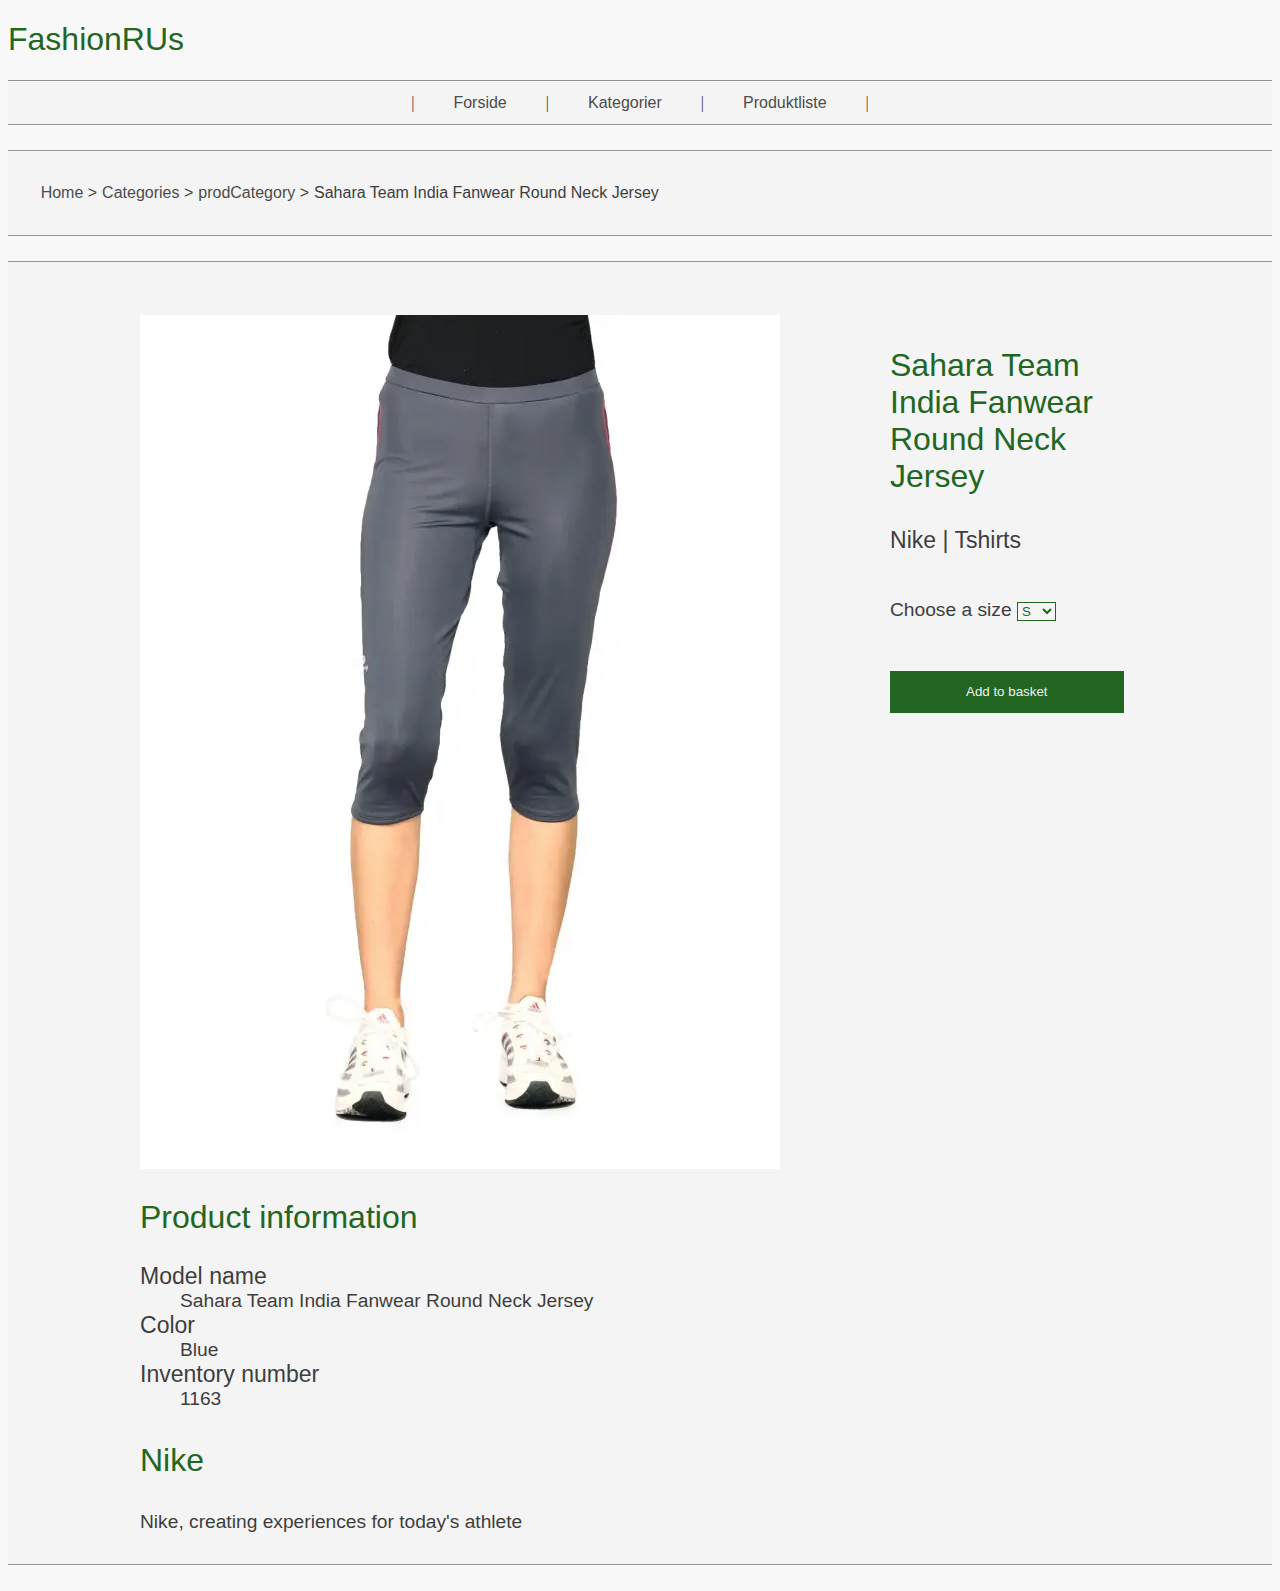
<file: product.html>
<!DOCTYPE html>
<html lang="da">

<head>
    <meta charset="UTF-8">
    <meta name="viewport" content="width=device-width, initial-scale=1.0">
    <title>Sports Shop</title>
    <link rel="preconnect" href="https://fonts.googleapis.com">
    <link rel="preconnect" href="https://fonts.gstatic.com" crossorigin>
    <link rel="stylesheet" href="styles.css">
</head>

<body>
    <header>
        <h1>Fashion<span>R</span>Us </h1>

        <!-- <div class="menu content">
            <nav>| <a href="category.html"> Categories</a>
                | <a href="#">Brands</a>
                | <a href="#">Seasons</a>
            </nav>
        </div> -->
    </header>
    <main>
        <div class="menu content">
            | <a href="index.html">Forside</a> | <a href="category.html"> Kategorier</a> | <a href="product_list.html">
                Produktliste</a> |
        </div>
        <div class="content">
            <ol class="breadcrumb">
                <li><a href="index.html">Home</a>&#32;&#62;</li>
                <li><a href="category.html">Categories</a>&#32;&#62;</li>
                <li class="breadcrumb-cat"><a href="">prodCategory</a>&#32;&#62;</li>
                <li class="breadcrumb-item">Sahara Team India Fanwear Round Neck Jersey</li>
            </ol>
        </div>

        <div class="main content">
            <div class="product-title">
                <!-- Sahara Team India Fanwear Round Neck Jersey
                <span>Price: $895</span> -->
            </div>
            <div class="product-data">
                <div>
                    <img src="img/product_1.webp" alt="A product example">
                </div>
                <div class="product-attibutes">
                    <section class="purchaseBox">
                        <h3>Sahara Team India Fanwear Round Neck Jersey</h3>
                        <p>Nike | Tshirts </p>
                        <form>
                            <label>
                                Choose a size<span></span> <select name="size" class="size-decoration">
                                    <option>S</option>
                                    <option>M</option>
                                    <option>L</option>
                                    <option>XL</option>
                                </select>
                            </label>
                            <button class="add-to-basket">Add to basket</button>
                        </form>
                    </section>
                </div>
                <section class="product-description product-information">
                    <h2>Product information</h2>
                    <dl>
                        <dt>Model name</dt>
                        <dd class="name-item">Sahara Team India Fanwear Round Neck Jersey</dd>
                        <dt>Color</dt>
                        <dd class="color-item">Blue</dd>
                        <dt>Inventory number</dt>
                        <dd class="relid-number">1163</dd>
                    </dl>
                    <h3 class="brandname-item">Nike</h3>
                    <p class="brandbio-item">Nike, creating experiences for today's athlete</p>
                </section>

            </div>
            <!-- <div class="product-description">
            </div> -->
        </div>
    </main>
    <footer>

    </footer>
    <script src="script.js"></script>
</body>

</html>
</file>
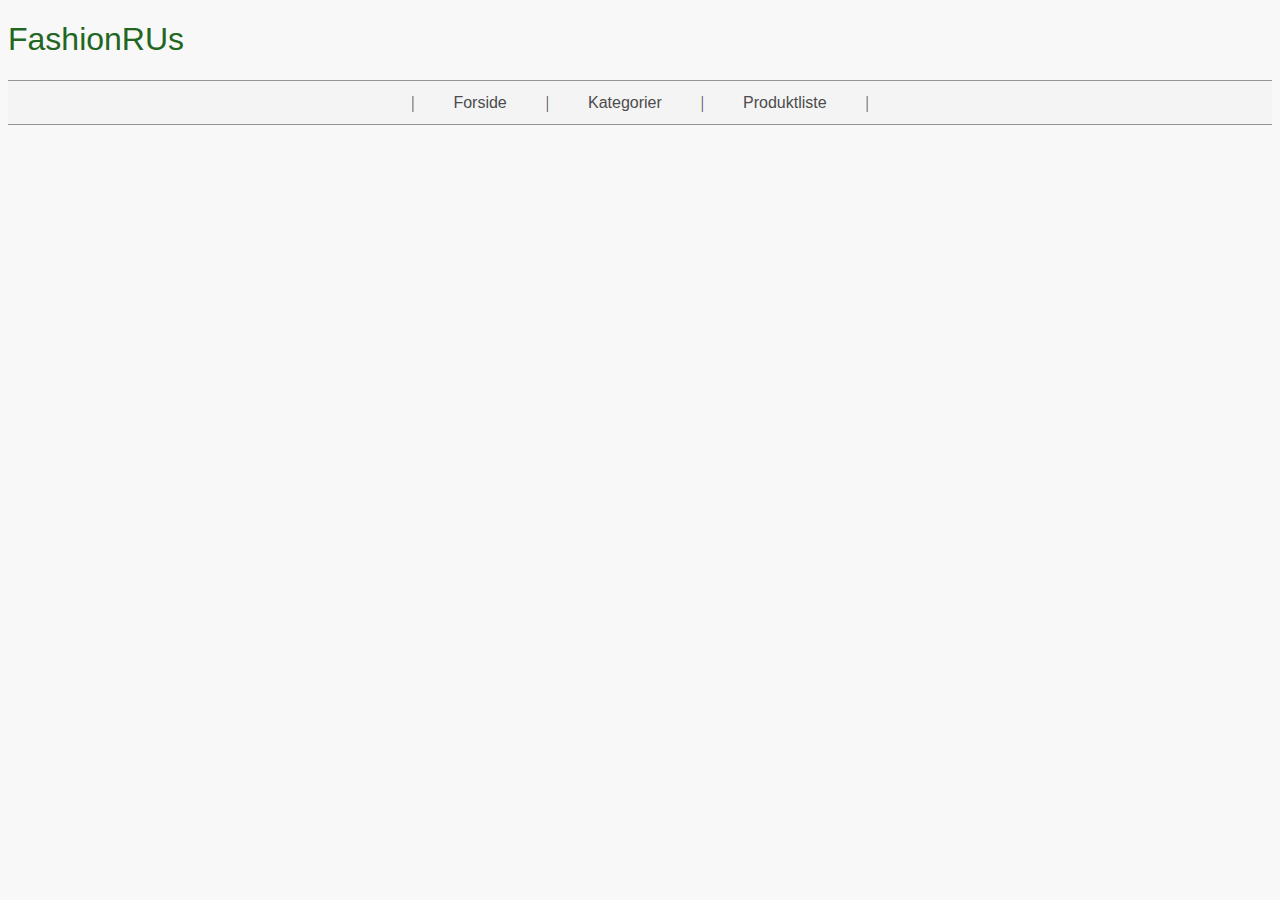
<file: product_list.html>
<!DOCTYPE html>
<html lang="da">

<head>
    <meta charset="UTF-8">
    <meta name="viewport" content="width=device-width, initial-scale=1.0">
    <title>Sports Shop</title>
    <link rel="preconnect" href="https://fonts.googleapis.com">
    <link rel="preconnect" href="https://fonts.gstatic.com" crossorigin>
    <link rel="stylesheet" href="styles.css">
</head>

<body>
    <header>
        <h1>Fashion<span>R</span>Us </h1>
        <!-- <div class="menu content">
            <nav>| <a href="category.html"> Categories</a>
                | <a href="#">Brands</a>
                | <a href="#">Seasons</a>
            </nav>
        </div> -->
    </header>
    <main>
        <!-- <h2>Apparel</h2> -->
        <div class="menu content">
            | <a href="index.html">Forside</a> | <a href="category.html"> Kategorier</a> | <a href="product_list.html">
                Produktliste</a> |
        </div>
        <div class="product-list">
            <template id="product-list-item-template">
                <div class="product-list-item">

                    <a href="product.html">
                        <div class="product-list-image-container">
                            <img src="" alt="Your Image" class="product-list-image">
                            <div class="product-price-band">$99.99</div>
                            <div class="text-sold-out">Sold out</div>
                        </div>
                    </a>
                    <h3 class="product-title"> Title | $999 </h3>
                </div>
            </template>
        </div>
    </main>
    <footer>

    </footer>
    <script src="script.js"></script>
</body>

</html>
</file>
<file: styles.css>
* {
  box-sizing: border-box;
}

img {
  max-width: 100%;
  height: auto;
  /* display: block; */
}

html {
  --primary_link: rgb(76, 76, 76);
  --primary_hover: #262;
  --secondary_g: rgb(137, 57, 176);
  --background: rgb(252, 252, 252);
}

body {
  background: #f8f8f8;
}

div.content {
  width: 100%;
  background: #f4f4f4;
  margin: 0% auto 2% auto;
  border-top: 1px solid #949494;
  border-bottom: 1px solid #949494;
  padding: 1%;
  color: #3e3e3e;
}

div.menu {
  text-align: center;
}

h1 {
  color: #262;
  font-family: helvetica;
  font-weight: 200;
}

/* ---------- PRODUCT LIST --------- */

div.product-title {
  padding: 20px;
  text-align: center;
}

div.product-data {
  max-width: 1000px;
  margin: auto;
  display: grid;
  grid-template-columns: 3fr 1fr;
}

div.product-image {
  text-align: center;
  max-height: 500px;
  overflow: hidden;
}

div.product-image img {
  height: auto;
  width: 60%;
  display: block;
  margin: 0 auto;
}

div.product-brand-image {
  overflow: hidden;
}

div.product-brand-image img {
  height: auto;
  width: 60%;
  display: block;
  margin: 0 auto;
}

div.product-description {
  padding: 10px;
}

div.menu a {
  padding: 35px;
  font-family: Arial, Helvetica, sans-serif;
}

div.menu a:hover {
  text-decoration: underline;
}

a {
  text-decoration: none;
  text-align: end;
  color: var(--primary_link);
}

a:hover {
  text-decoration: none;
  text-align: end;
  color: var(--primary_hover);
}

/* ---- PRODUCT LIST ------- 
*/
div.product-list {
  display: grid;
  grid-template-columns: repeat(auto-fill, 300px);
  max-width: 1000px;
  margin: auto;
  gap: 1rem;
  background-color: #f8f8f8;
}

div.product-list-item img {
  height: auto;
  width: 50%;
  /* display: block; 
  margin: 0 auto; */
}

div.product-list-item {
  background-color: #f8f8f8;
  display: flex;
  flex-direction: column;
  align-items: center;
}

div.product-list-item h3 {
  font-family: Arial, Helvetica, sans-serif;
  font-weight: 100;
  max-width: 20ch;
  text-align: center;
}

div.product-list-item:hover {
  background-color: #ffffff;
  box-shadow: 0 0 10px rgba(47, 47, 47, 0.1);
}

.product-sold-out {
  opacity: 0.3;
}

.text-sold-out {
  opacity: 0.4;
  position: absolute;
  bottom: 3%;
  left: 25%;
  width: 20%;
  background-color: rgb(194, 183, 183);
  color: rgb(0, 0, 0);
  padding: 5px;
  /* transform-origin: top right; */
  z-index: 1;
  text-align: center;
}

.product-list-image-container {
  position: relative;
  display: inline-block;
  width: fit-content;
  height: fit-content;
  overflow: hidden;
  margin: 0;
  padding: 0;
  text-align: center;
}

/* .product-list-image {
  max-width: 100%;
  height: auto;
  display: block;
  margin: 0;
  padding: 0;
} */

.product-price-band {
  position: absolute;
  top: 0;
  right: 0;
  width: 100px;
  background-color: red;
  color: white;
  padding: 5px;
  transform: translate(20px, 50px) rotate(45deg);
  transform-origin: top right;
  z-index: 1;
  text-align: center;
}

.hide {
  display: none;
}

/* ---- CATEGORY LIST ------- */

.category-button {
  padding: 5% 30%;
  margin: 1% 5%;
  width: 90%;
  background-color: #262;
  border: #262 solid 1px;
  color: rgb(241, 241, 241);
}

.category-button:hover {
  background-color: rgb(245, 245, 245);
  border: #262 solid 1px;
  cursor: pointer;
  color: #262;
}

/* div.category-item {
  background-color: #262;
  padding: 5%;
  margin: 1%;
  text-align: center;
}

div.category-item:hover {
  background-color: rgb(231, 231, 231);
  padding: 5%;
  margin: 1%;
  text-align: center;
  border: #262 solid 1px;
} */

.category-list {
  display: grid;
  grid-template-columns: 1fr 1fr;
}

.category-list a {
  font-family: Arial, Helvetica, sans-serif;
  color: #f8f8f8;
}

.category-list a:hover {
  color: #262;
}

/* ---- PRODUCT DATA ---- */
ol.breadcrumb {
  display: flex;
  list-style: none;
  margin: 20px;
  padding: 0;
  gap: 5px;
  font-family: Arial, Helvetica, sans-serif;
}

ol.breadcrumb a:hover {
  text-decoration: underline;
}

.product-title {
  font-family: Arial, Helvetica, sans-serif;
  font-size: large;
}

.product-attibutes {
  font-family: Arial, Helvetica, sans-serif;
  font-size: larger;
}

.size-decoration {
  margin-top: 10%;
  color: #262;
  background-color: #f5f5f5;
  border: #262 solid 1px;
}

.add-to-basket {
  padding: 5% 30%;
  margin: 20% 0;
  background-color: #262;
  border: #262 solid 1px;
  color: rgb(241, 241, 241);
}

.add-to-basket:hover {
  background-color: rgb(245, 245, 245);
  border: #262 solid 1px;
  cursor: pointer;
  color: #262;
}

.product-information h2,
dl,
h3,
p {
  font-family: Arial, Helvetica, sans-serif;
  font-size: larger;
}
.product-information h2,
h3 {
  font-weight: bolder;
  font-size: xx-large;
  font-weight: lighter;
  color: #262;
}
.product-information dt {
  font-size: larger;
  font-weight: 100;
}

.purchaseBox h3 {
  color: #262;
  font-weight: lighter;
}
</file>
